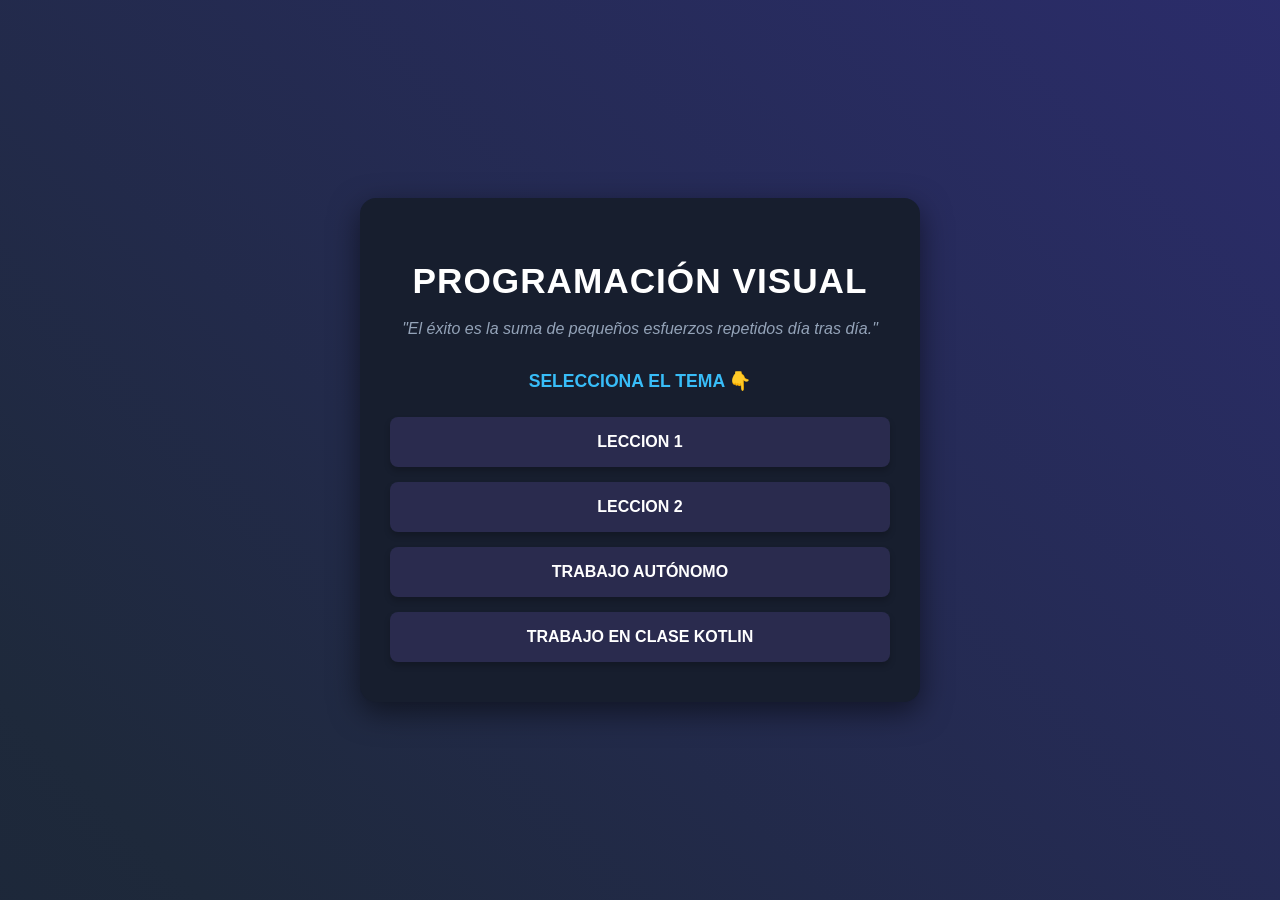
<file: index.html>
<!DOCTYPE html>
<html lang="es">
<head>
    <meta charset="UTF-8">
    <meta name="viewport" content="width=device-width, initial-scale=1.0">
    <title>Mis Deberes - Programación</title>
    
    <link rel="stylesheet" href="style.css">
    
    <style>
        body {
            background-color: #111622;
            color: white;
            font-family: 'Segoe UI', Tahoma, Geneva, Verdana, sans-serif;
            display: flex;
            justify-content: center;
            align-items: center;
            min-height: 100vh;
            margin: 0;
            padding: 20px;
            box-sizing: border-box;
        }

        .contenedor {
            background-color: #171e2e;
            padding: 40px 30px;
            border-radius: 16px;
            box-shadow: 0 10px 30px rgba(0, 0, 0, 0.5);
            text-align: center;
            width: 100%;
            max-width: 500px;
        }

        h1 {
            font-size: 2.2rem;
            margin-bottom: 10px;
            letter-spacing: 1px;
            font-weight: 800;
        }

        .subtitulo {
            font-size: 1rem;
            color: #94a3b8;
            margin-bottom: 30px;
            font-style: italic;
            line-height: 1.5;
        }

        h3 {
            font-size: 1.1rem;
            color: #38bdf8;
            margin-bottom: 25px;
            text-transform: uppercase;
        }

        .botones {
            display: flex;
            flex-direction: column;
            gap: 15px;
        }

        .btn {
            background-color: #2a2b4e;
            color: white;
            text-decoration: none;
            padding: 16px 20px;
            border-radius: 8px;
            font-weight: bold;
            font-size: 1rem;
            transition: all 0.3s ease;
            border: none;
            cursor: pointer;
            text-transform: uppercase;
            box-shadow: 0 4px 6px rgba(0,0,0,0.2);
            display: block;
        }

        .btn:hover {
            background-color: #3b3d6e;
            transform: translateY(-2px);
            box-shadow: 0 6px 12px rgba(0,0,0,0.3);
        }
    </style>
</head>
<body>

    <div class="contenedor">
        <h1>PROGRAMACIÓN VISUAL</h1>
        <p class="subtitulo">"El éxito es la suma de pequeños esfuerzos repetidos día tras día."</p>
        
        <h3>SELECCIONA EL TEMA 👇</h3>

        <div class="botones">
            <a href="leccion1.html" class="btn">LECCION 1</a>
            <a href="leccion2.html" class="btn">LECCION 2</a>
            <a href="trabajoautonomo.html" class="btn">TRABAJO AUTÓNOMO</a>
            <a href="ejercicio-kotlin.html" class="btn">TRABAJO EN CLASE KOTLIN</a>
        </div>
    </div>

</body>
</html>
</file>
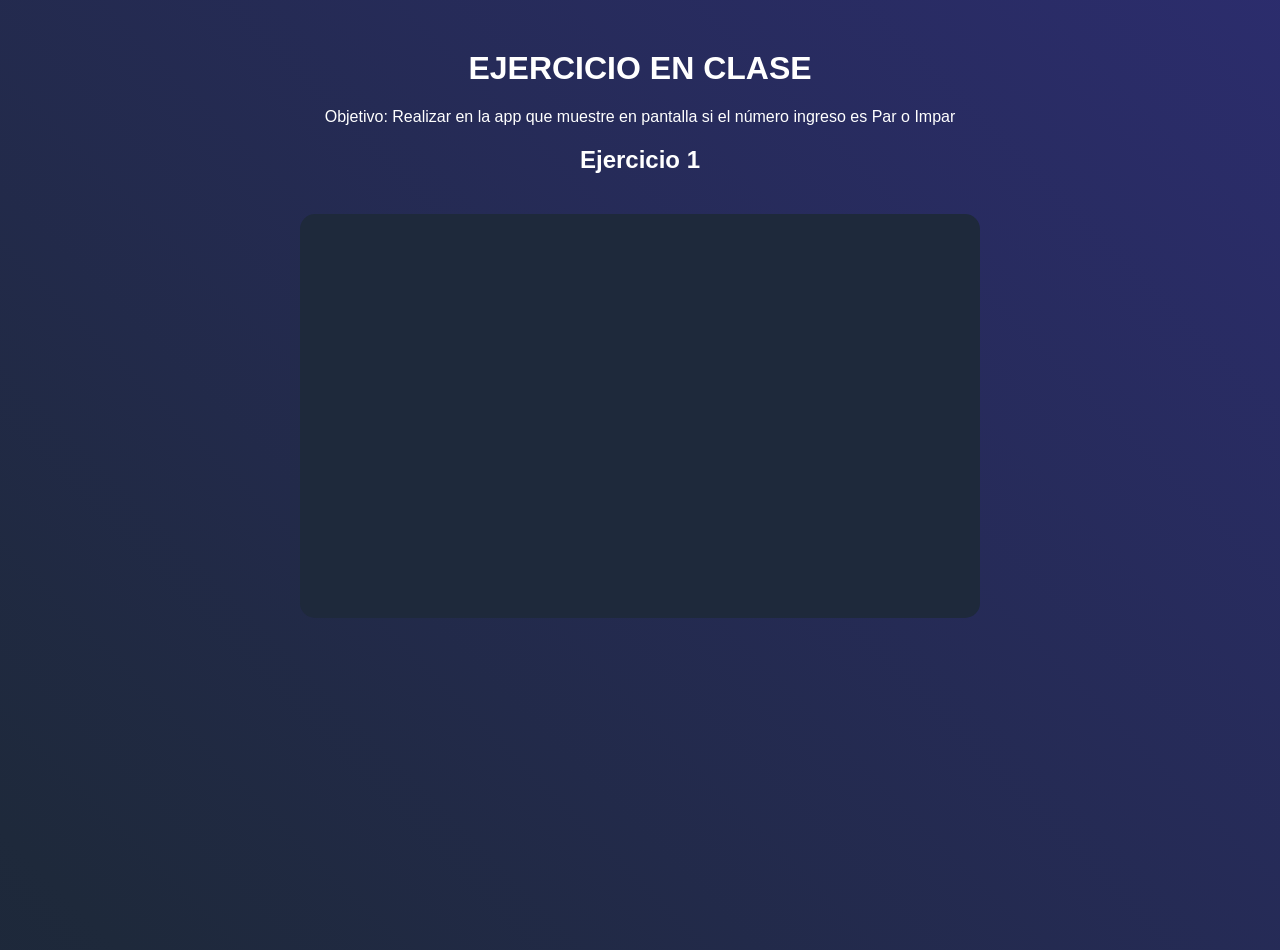
<file: ejercicio-kotlin.html>
<!DOCTYPE html>
<html lang="es">
<head>
    <meta charset="UTF-8">
    <link rel="stylesheet" href="style.css">
    <style>
        body { background-color: #0f172a; color: white; text-align: center; font-family: sans-serif; }
        .contenedor-ejercicio { margin-top: 50px; }
        .caja-video { background-color: #1e293b; padding: 20px; border-radius: 15px; display: inline-block; margin-top: 20px; }
    </style>
</head>
<body>
    <div class="contenedor-ejercicio">
        <h1>EJERCICIO EN CLASE</h1>
        <p>Objetivo: Realizar en la app que muestre en pantalla si el número ingreso es Par o Impar</p>
        
        <h2>Ejercicio 1</h2>
        <div class="caja-video">
            <iframe src="https://drive.google.com/file/d/1_Mo4QXqkfGAyLNnIct-szaxW21ad29H1/preview" 
                    width="640" height="360" frameborder="0" allowfullscreen></iframe>
        </div>
    </div>
</body>
</html>
</file>
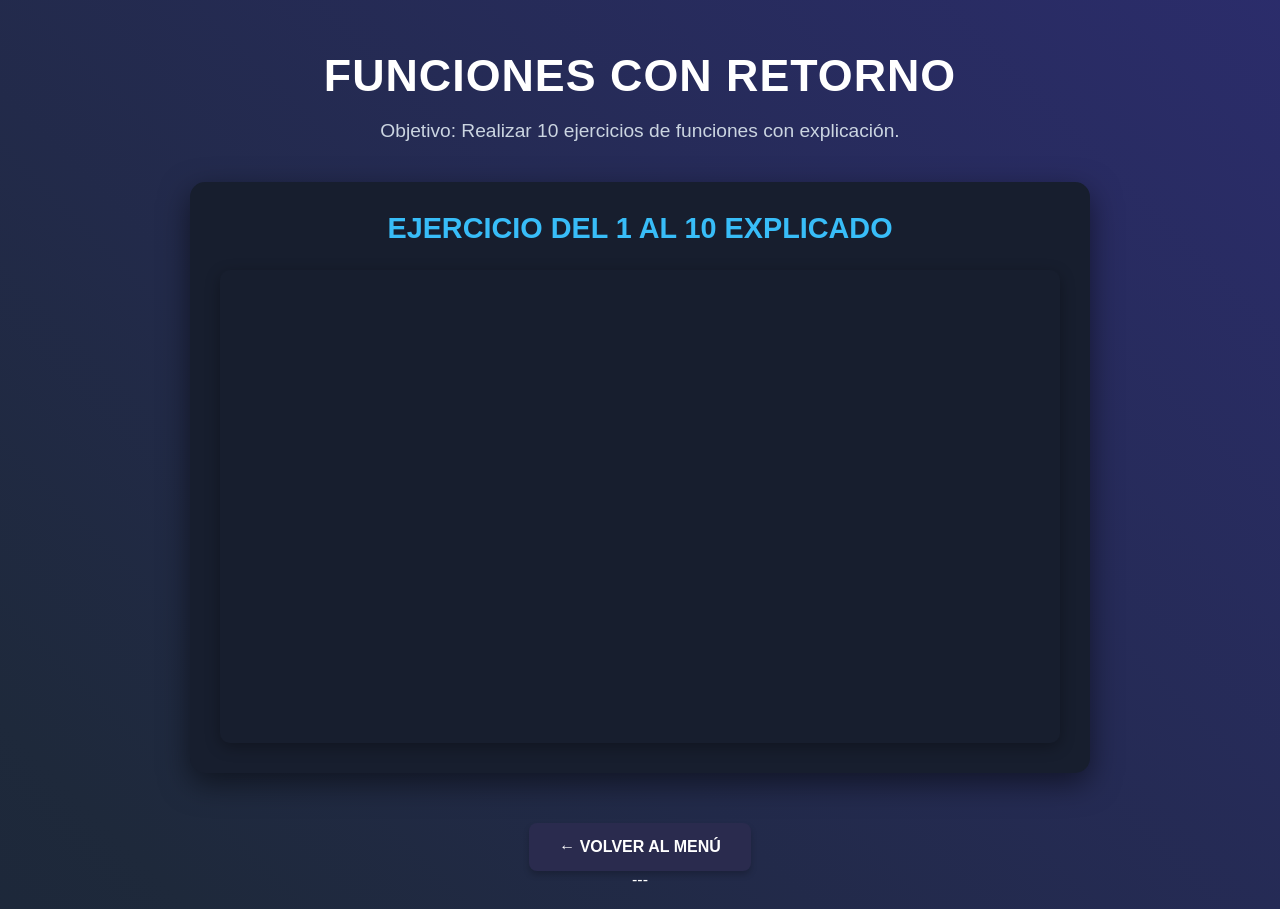
<file: leccion1.html>
<!DOCTYPE html>
<html lang="es">
<head>
    <meta charset="UTF-8">
    <meta name="viewport" content="width=device-width, initial-scale=1.0">
    <title>Lección 1 - Programación Visual</title>
    
    <link rel="stylesheet" href="style.css"> 
    
    <style>
        body {
            background-color: #111622; /* Color azul oscuro profundo de fondo */
            color: white;
            font-family: 'Segoe UI', Tahoma, Geneva, Verdana, sans-serif;
            display: flex;
            justify-content: center;
            align-items: center;
            min-height: 100vh;
            flex-direction: column;
            padding: 20px;
            box-sizing: border-box;
            text-align: center;
            margin: 0;
        }

        .leccion-container {
            width: 100%;
            max-width: 900px;
        }

        .main-title {
            font-size: 2.8em;
            color: #ffffff; /* Letras blancas para el título */
            margin-bottom: 10px;
            text-transform: uppercase;
            font-weight: 800;
            letter-spacing: 1px;
        }

        .subtitulo {
            font-size: 1.2em;
            color: #cbd5e1;
            margin-bottom: 40px;
        }

        .video-box {
            background-color: #171e2e; /* Tarjeta oscura para el video */
            border-radius: 15px;
            padding: 30px;
            box-shadow: 0 10px 30px rgba(0, 0, 0, 0.5);
            margin-bottom: 30px;
        }

        .video-box h2 {
            color: #38bdf8; /* Azul claro brillante para el título del ejercicio */
            font-size: 1.8em;
            margin-top: 0;
            margin-bottom: 25px;
            text-transform: uppercase;
            font-weight: 700;
        }

        .iframe-container {
            position: relative;
            width: 100%;
            padding-bottom: 56.25%; /* Relación de aspecto 16:9 perfecta */
            height: 0;
            overflow: hidden;
            border-radius: 10px;
            box-shadow: 0 4px 15px rgba(0,0,0,0.3);
        }

        .iframe-container iframe {
            position: absolute;
            top: 0;
            left: 0;
            width: 100%;
            height: 100%;
            border: none;
        }

        .back-btn {
            display: inline-block;
            background-color: #2a2b4e; /* Botón morado de tu menú */
            color: white;
            padding: 15px 30px;
            border-radius: 8px;
            text-decoration: none;
            font-weight: bold;
            transition: all 0.3s ease;
            margin-top: 20px;
            text-transform: uppercase;
            box-shadow: 0 4px 6px rgba(0,0,0,0.2);
        }

        .back-btn:hover {
            background-color: #3b3d6e;
            transform: translateY(-2px);
            box-shadow: 0 6px 12px rgba(0,0,0,0.3);
        }
    </style>
</head>
<body>
    <div class="leccion-container">
        <h1 class="main-title">FUNCIONES CON RETORNO</h1>
        <p class="subtitulo">Objetivo: Realizar 10 ejercicios de funciones con explicación.</p>

        <div class="video-box">
            <!-- Título que solicitaste para reemplazar a 'Ejercicio 1' -->
            <h2>ejercicio del 1 al 10 explicado</h2>
            
            <div class="iframe-container">
                <!-- Enlace de Google Drive corregido y sin espacios -->
                <iframe src="https://drive.google.com/file/d/1YuZC9ryMVA6B_wz1jBzGFdH_CHoIAD0H/preview" allow="autoplay" allowfullscreen></iframe>
            </div>
        </div>

        <!-- Este botón te regresa al menú principal -->
        <a href="index.html" class="back-btn">← Volver al Menú</a>
    </div>
</body>
</html>


---
</file>
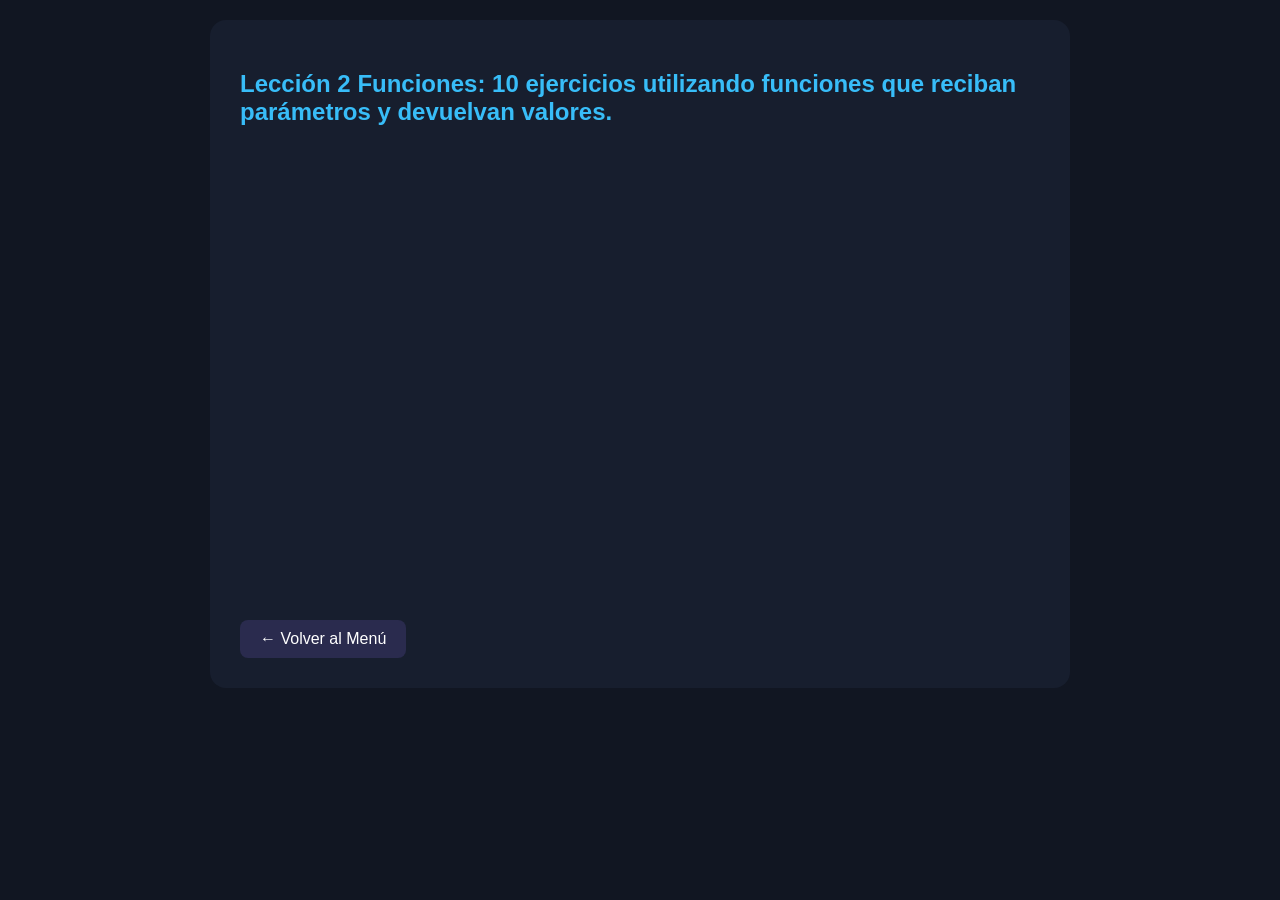
<file: leccion2.html>
<!DOCTYPE html>
<html lang="es">
<head>
    <meta charset="UTF-8">
    <meta name="viewport" content="width=device-width, initial-scale=1.0">
    <title>Lección 2 - Funciones</title>
    <style>
        body {
            background-color: #111622;
            color: white;
            font-family: sans-serif;
            display: flex;
            flex-direction: column;
            align-items: center;
            padding: 20px;
            margin: 0;
        }
        .contenedor {
            background-color: #171e2e;
            padding: 30px;
            border-radius: 16px;
            width: 100%;
            max-width: 800px;
        }
        h2 { color: #38bdf8; margin-bottom: 20px; }
        .video-container {
            width: 100%;
            aspect-ratio: 16 / 9;
            margin-top: 20px;
        }
        iframe {
            width: 100%;
            height: 100%;
            border-radius: 12px;
            border: none;
        }
        .btn-volver {
            background-color: #2a2b4e;
            color: white;
            padding: 10px 20px;
            border-radius: 8px;
            text-decoration: none;
            display: inline-block;
            margin-top: 20px;
        }
    </style>
</head>
<body>

    <div class="contenedor">
        <h2>Lección 2 Funciones: 10 ejercicios utilizando funciones que reciban parámetros y devuelvan valores.</h2>
        
        <div class="video-container">
            <!-- Video de Google Drive -->
            <iframe src="https://drive.google.com/file/d/19Gu5TGjwZtsfAbQ8xEV0XiyXpf4Evq2N/preview" allow="autoplay" allowfullscreen></iframe>
        </div>

        <a href="index.html" class="btn-volver">← Volver al Menú</a>
    </div>

</body>
</html>
</file>
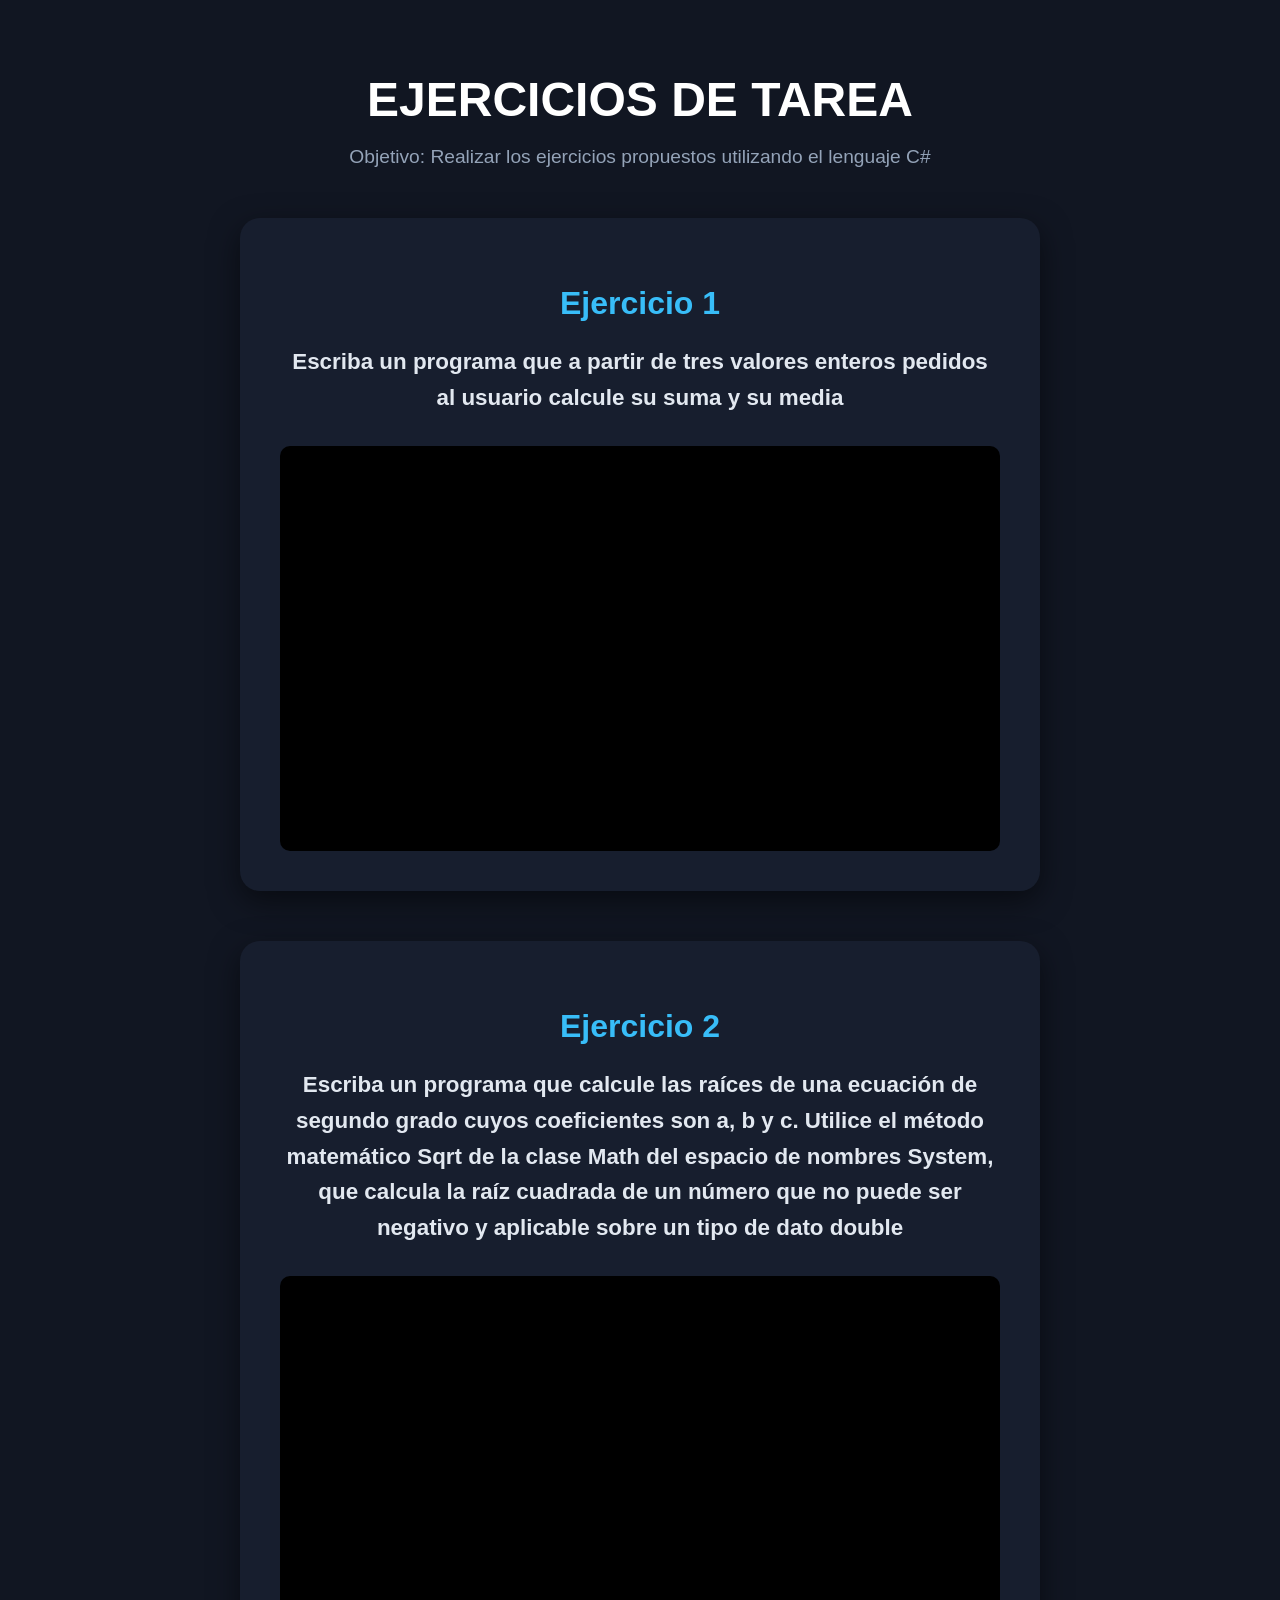
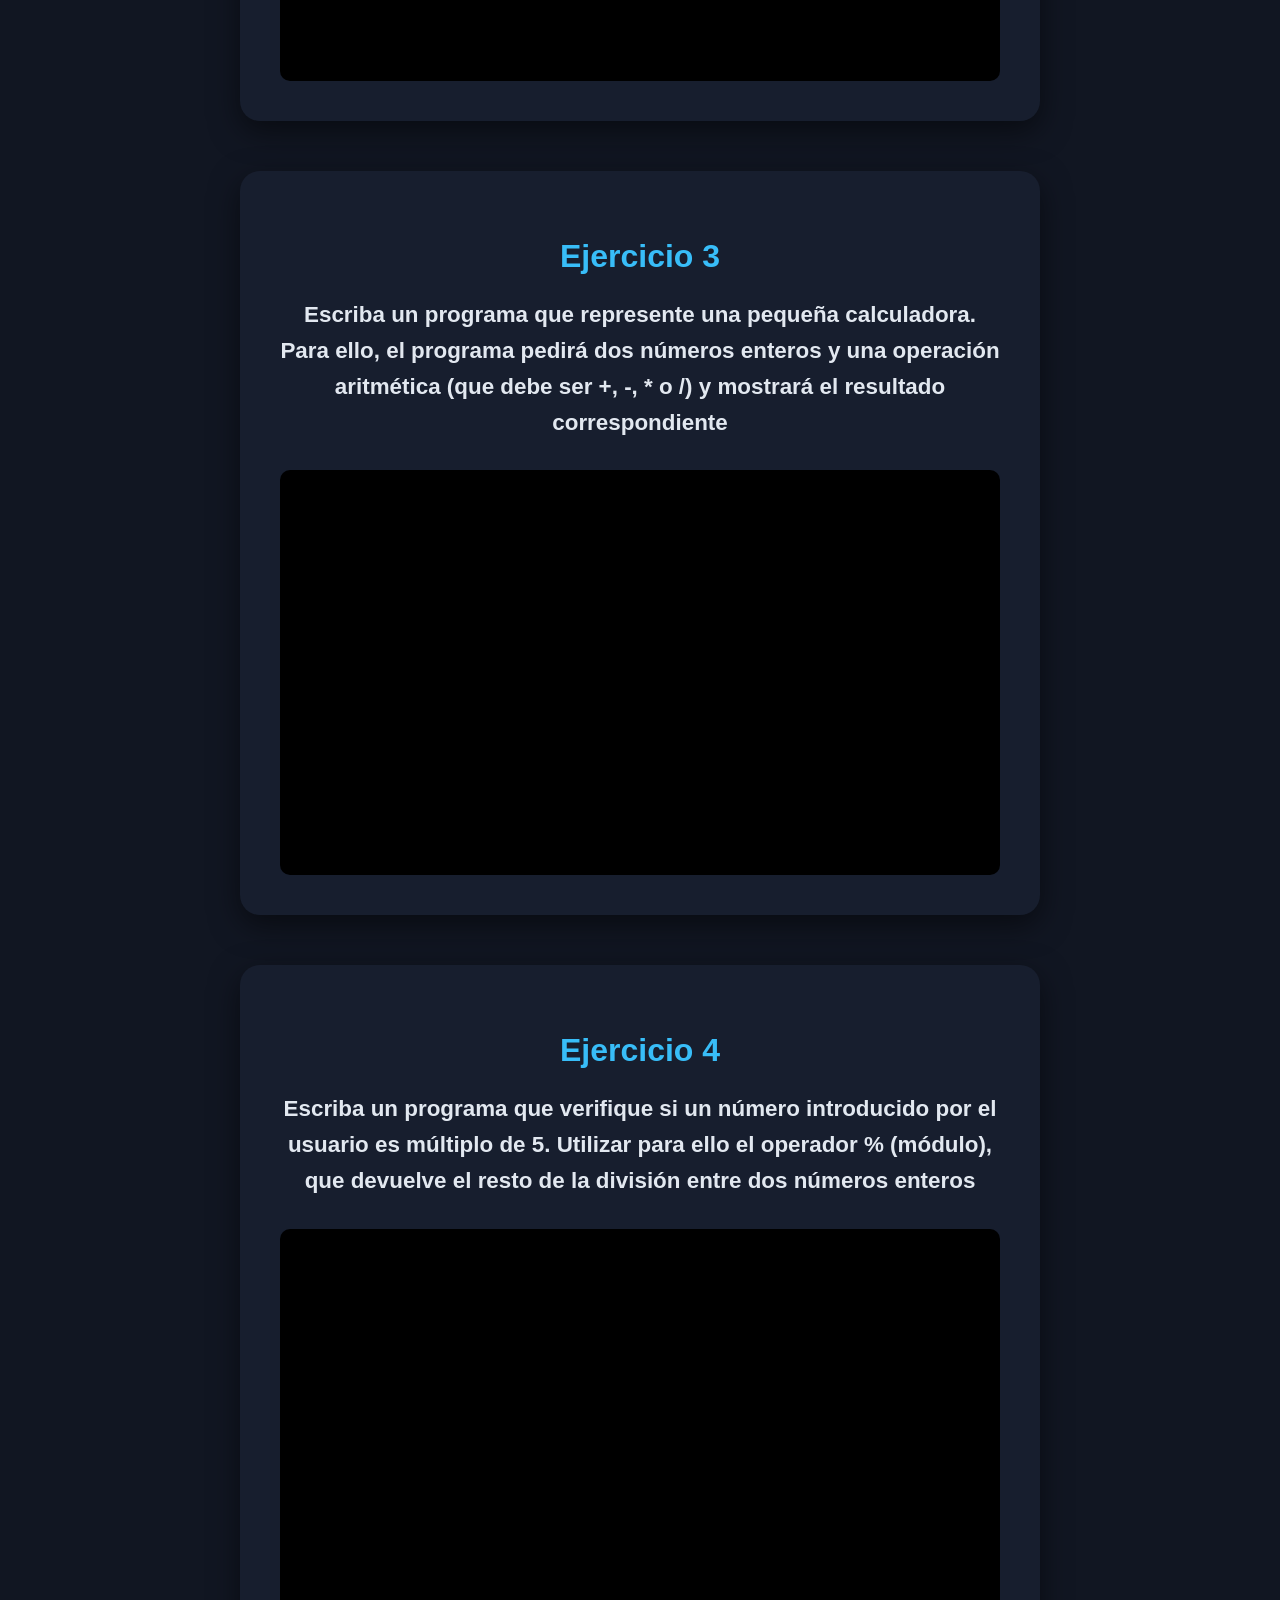
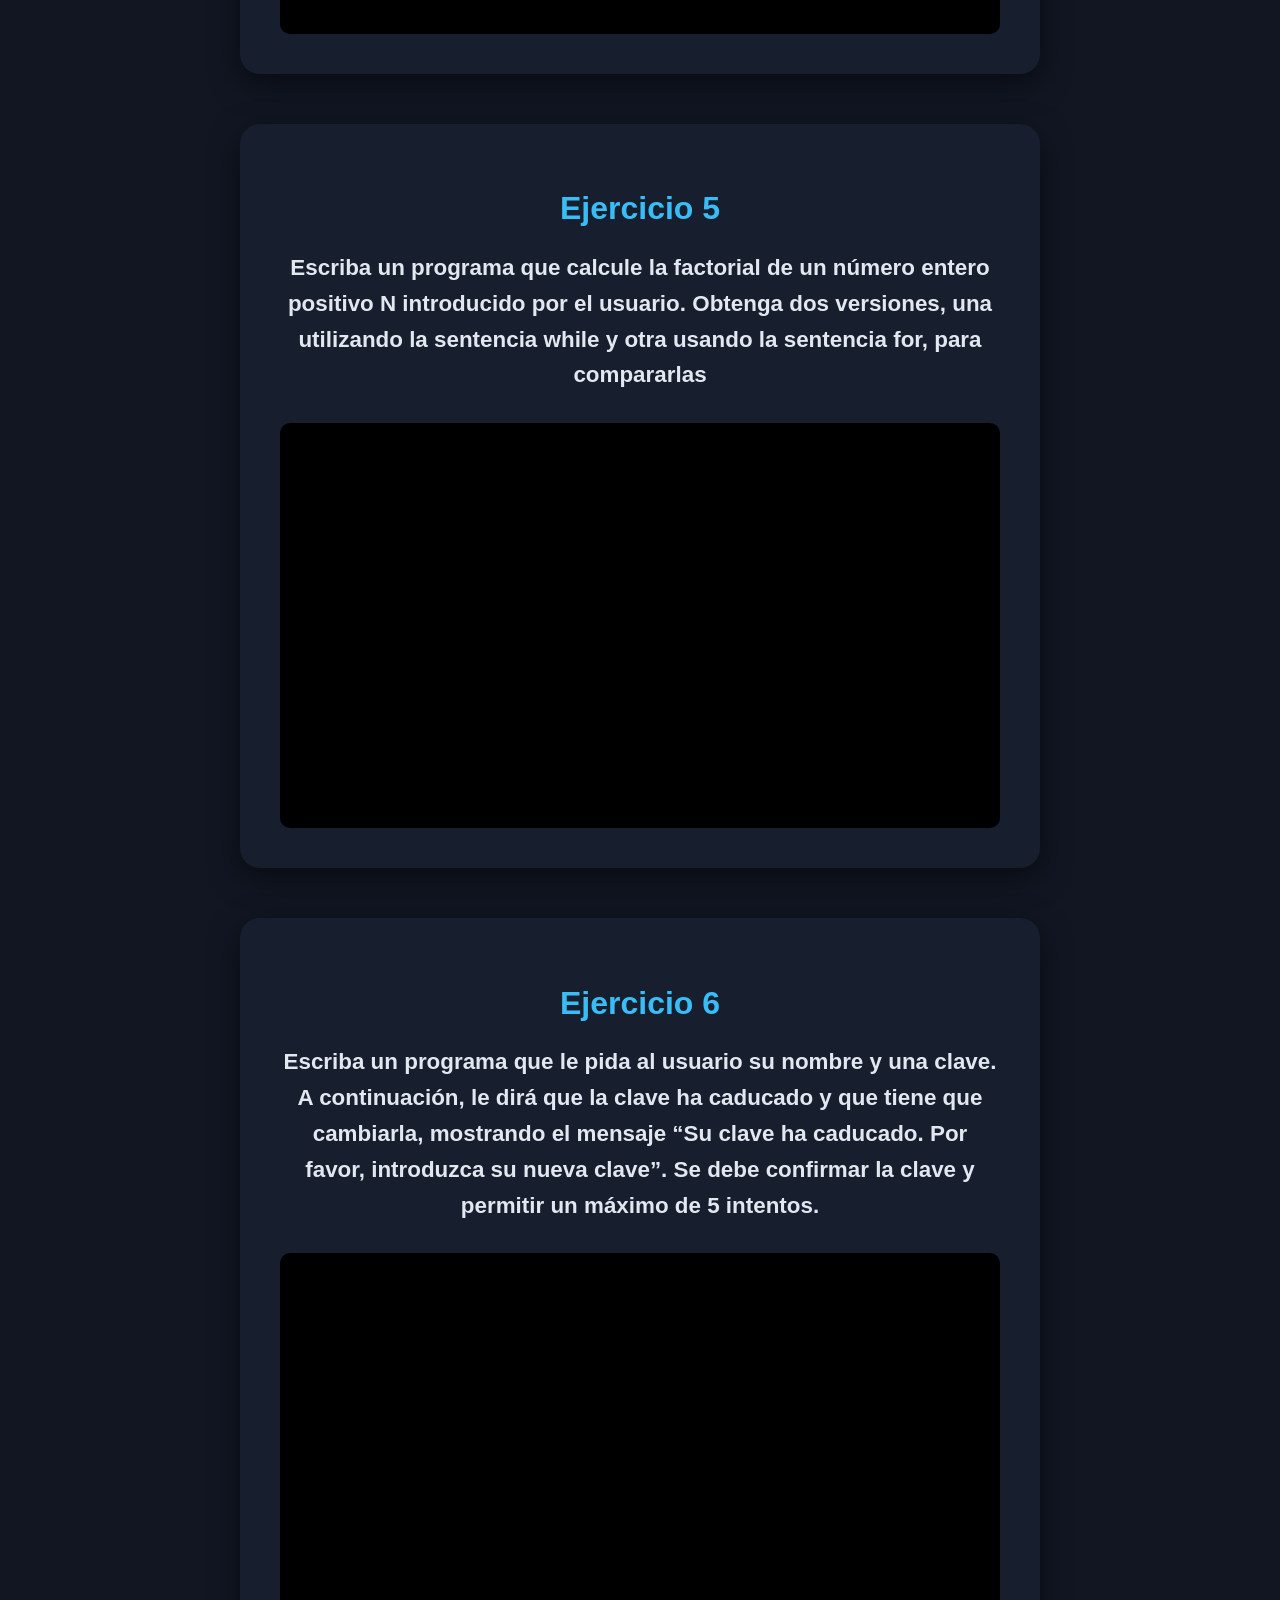
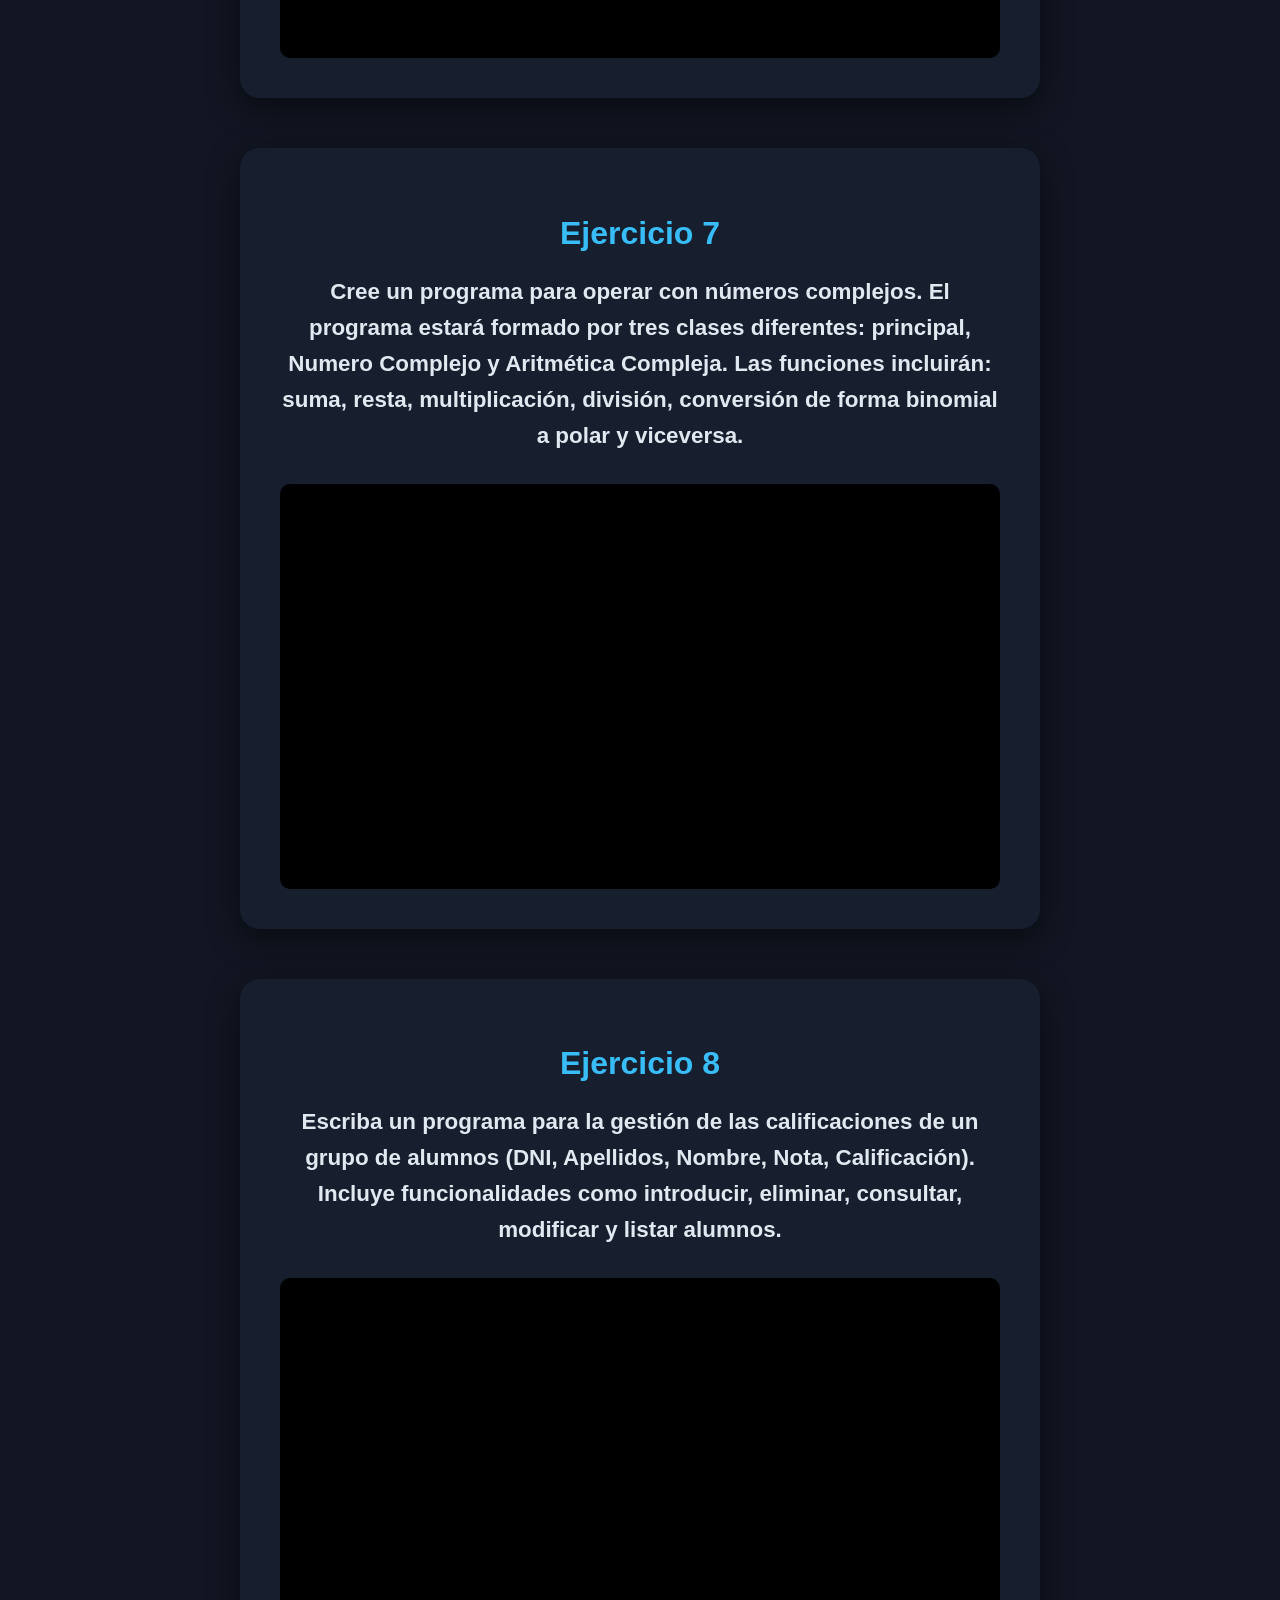
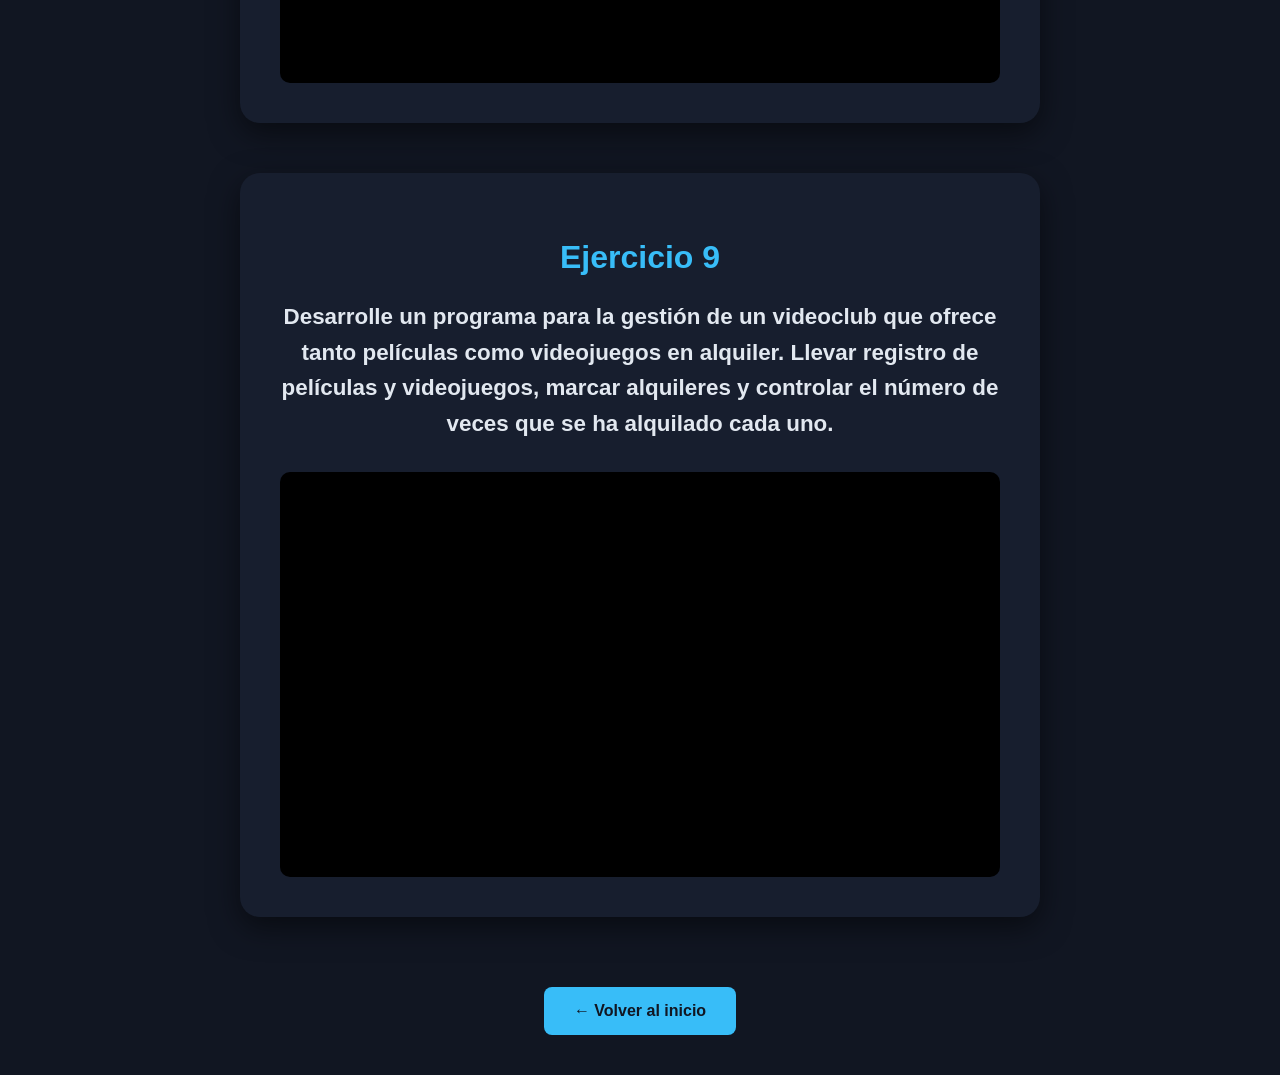
<file: trabajoautonomo.html>
<!DOCTYPE html>
<html lang="es">
<head>
    <meta charset="UTF-8">
    <meta name="viewport" content="width=device-width, initial-scale=1.0">
    <title>EJERCICIOS DE TAREA</title>
    <style>
        body {
            background-color: #111622;
            color: white;
            font-family: 'Segoe UI', Tahoma, Geneva, Verdana, sans-serif;
            margin: 0;
            padding: 40px 20px;
            display: flex;
            flex-direction: column;
            align-items: center;
        }

        .contenedor {
            max-width: 800px;
            width: 100%;
            text-align: center;
        }

        h1.titulo-principal {
            color: #ffffff;
            font-size: 3rem;
            margin-bottom: 10px;
        }

        .sub-objetivo {
            color: #94a3b8;
            margin-bottom: 50px;
            font-size: 1.2rem;
        }

        .ejercicio-bloque {
            background-color: #171e2e;
            padding: 40px;
            border-radius: 20px;
            margin-bottom: 50px;
            box-shadow: 0 10px 30px rgba(0, 0, 0, 0.5);
        }

        h2.titulo-ejercicio {
            color: #38bdf8;
            font-size: 2rem;
            margin-bottom: 20px;
        }

        p.enunciado {
            font-size: 1.4rem;
            color: #e2e8f0;
            margin-bottom: 30px;
            line-height: 1.6;
            font-weight: 600;
        }

        .video-container {
            position: relative;
            width: 100%;
            padding-bottom: 56.25%; /* Relación 16:9 */
            height: 0;
            overflow: hidden;
            border-radius: 10px;
            background: #000;
        }

        .video-container iframe {
            position: absolute;
            top: 0;
            left: 0;
            width: 100%;
            height: 100%;
            border: none;
        }

        .btn-volver {
            display: inline-block;
            margin-top: 20px;
            padding: 15px 30px;
            background-color: #38bdf8;
            color: #111622;
            text-decoration: none;
            border-radius: 8px;
            font-weight: bold;
        }
    </style>
</head>
<body>

    <div class="contenedor">
        <h1 class="titulo-principal">EJERCICIOS DE TAREA</h1>
        <p class="sub-objetivo">Objetivo: Realizar los ejercicios propuestos utilizando el lenguaje C#</p>

        <div class="ejercicio-bloque">
            <h2 class="titulo-ejercicio">Ejercicio 1</h2>
            <p class="enunciado">Escriba un programa que a partir de tres valores enteros pedidos al usuario calcule su suma y su media</p>
            <div class="video-container">
                <iframe src="https://drive.google.com/file/d/1jEcaP_CqIFi1IzGw1A8Xo52WO6rN4eT_/preview" allow="autoplay; encrypted-media" allowfullscreen></iframe>
            </div>
        </div>

        <div class="ejercicio-bloque">
            <h2 class="titulo-ejercicio">Ejercicio 2</h2>
            <p class="enunciado">Escriba un programa que calcule las raíces de una ecuación de segundo grado cuyos coeficientes son a, b y c. Utilice el método matemático Sqrt de la clase Math del espacio de nombres System, que calcula la raíz cuadrada de un número que no puede ser negativo y aplicable sobre un tipo de dato double</p>
            <div class="video-container">
                <iframe src="https://drive.google.com/file/d/1bPQ4hT4xv3BqPUESuBrN6Ku_TkF4GUu1/preview" allow="autoplay; encrypted-media" allowfullscreen></iframe>
            </div>
        </div>

        <div class="ejercicio-bloque">
            <h2 class="titulo-ejercicio">Ejercicio 3</h2>
            <p class="enunciado">Escriba un programa que represente una pequeña calculadora. Para ello, el programa pedirá dos números enteros y una operación aritmética (que debe ser +, -, * o /) y mostrará el resultado correspondiente</p>
            <div class="video-container">
                <iframe src="https://drive.google.com/file/d/1XL3NkkDYqkdqKKjTU0b-7RpVq3ZLQvNZ/preview" allow="autoplay; encrypted-media" allowfullscreen></iframe>
            </div>
        </div>

        <div class="ejercicio-bloque">
            <h2 class="titulo-ejercicio">Ejercicio 4</h2>
            <p class="enunciado">Escriba un programa que verifique si un número introducido por el usuario es múltiplo de 5. Utilizar para ello el operador % (módulo), que devuelve el resto de la división entre dos números enteros</p>
            <div class="video-container">
                <iframe src="https://drive.google.com/file/d/1nVhpT3dpHV2Jv3JguhPbrTNobXimz9Oa/preview" allow="autoplay; encrypted-media" allowfullscreen></iframe>
            </div>
        </div>

        <div class="ejercicio-bloque">
            <h2 class="titulo-ejercicio">Ejercicio 5</h2>
            <p class="enunciado">Escriba un programa que calcule la factorial de un número entero positivo N introducido por el usuario. Obtenga dos versiones, una utilizando la sentencia while y otra usando la sentencia for, para compararlas</p>
            <div class="video-container">
                <iframe src="https://drive.google.com/file/d/1Oy_TqijVZl1L5hgtzIeTjIj-nl5NG44t/preview" allow="autoplay; encrypted-media" allowfullscreen></iframe>
            </div>
        </div>

        <div class="ejercicio-bloque">
            <h2 class="titulo-ejercicio">Ejercicio 6</h2>
            <p class="enunciado">Escriba un programa que le pida al usuario su nombre y una clave. A continuación, le dirá que la clave ha caducado y que tiene que cambiarla, mostrando el mensaje “Su clave ha caducado. Por favor, introduzca su nueva clave”. Se debe confirmar la clave y permitir un máximo de 5 intentos.</p>
            <div class="video-container">
                <iframe src="https://drive.google.com/file/d/17Lsz7uxW0M7eOD1Wb79YI_xHimOSrlFS/preview" allow="autoplay; encrypted-media" allowfullscreen></iframe>
            </div>
        </div>

        <div class="ejercicio-bloque">
            <h2 class="titulo-ejercicio">Ejercicio 7</h2>
            <p class="enunciado">Cree un programa para operar con números complejos. El programa estará formado por tres clases diferentes: principal, Numero Complejo y Aritmética Compleja. Las funciones incluirán: suma, resta, multiplicación, división, conversión de forma binomial a polar y viceversa.</p>
            <div class="video-container">
                <iframe src="https://drive.google.com/file/d/1YfTivf_XLX6OEYmPWr5BqlGHpPxPBsm1/preview" allow="autoplay; encrypted-media" allowfullscreen></iframe>
            </div>
        </div>

        <div class="ejercicio-bloque">
            <h2 class="titulo-ejercicio">Ejercicio 8</h2>
            <p class="enunciado">Escriba un programa para la gestión de las calificaciones de un grupo de alumnos (DNI, Apellidos, Nombre, Nota, Calificación). Incluye funcionalidades como introducir, eliminar, consultar, modificar y listar alumnos.</p>
            <div class="video-container">
                <iframe src="https://drive.google.com/file/d/1fIcPNOGsOEK-hzAlyafGD3imWWvj4v8e/preview" allow="autoplay; encrypted-media" allowfullscreen></iframe>
            </div>
        </div>

        <div class="ejercicio-bloque">
            <h2 class="titulo-ejercicio">Ejercicio 9</h2>
            <p class="enunciado">Desarrolle un programa para la gestión de un videoclub que ofrece tanto películas como videojuegos en alquiler. Llevar registro de películas y videojuegos, marcar alquileres y controlar el número de veces que se ha alquilado cada uno.</p>
            <div class="video-container">
                <iframe src="https://drive.google.com/file/d/1QtEjU_rhH8HtQhpHz1F99zNOIbuwQ4p9/preview" allow="autoplay; encrypted-media" allowfullscreen></iframe>
            </div>
        </div>

        <a href="index.html" class="btn-volver">← Volver al inicio</a>
    </div>
</body>
</html>
</file>
<file: style.css>
/* Animación del fondo */
body {
    margin: 0;
    padding: 0;
    min-height: 100vh;
    background: linear-gradient(45deg, #0f172a, #1e293b, #312e81, #0f172a);
    background-size: 400% 400%;
    animation: gradientShift 15s ease infinite;
    color: white;
    font-family: sans-serif;
}

@keyframes gradientShift {
    0% { background-position: 0% 50%; }
    50% { background-position: 100% 50%; }
    100% { background-position: 0% 50%; }
}

/* Contenedor principal */
.contenedor {
    text-align: center;
    padding: 40px;
    background-color: rgba(15, 23, 42, 0.7); /* Fondo oscuro con transparencia */
    border-radius: 20px;
    margin: 50px auto;
    max-width: 400px;
    backdrop-filter: blur(10px);
}

/* Lista de botones */
.botones {
    display: flex;
    flex-direction: column;
    gap: 15px;
    margin-top: 20px;
}

/* Estilo de botones */
.btn {
    background-color: #3b377d;
    color: white;
    text-decoration: none;
    padding: 16px;
    border-radius: 12px;
    font-weight: bold;
    font-family: inherit;
    font-size: 1rem;
    transition: all 0.3s ease;
    border: none;
    cursor: pointer;
}

.btn:hover {
    background-color: #4c479e;
    transform: translateY(-2px);
}
</file>
